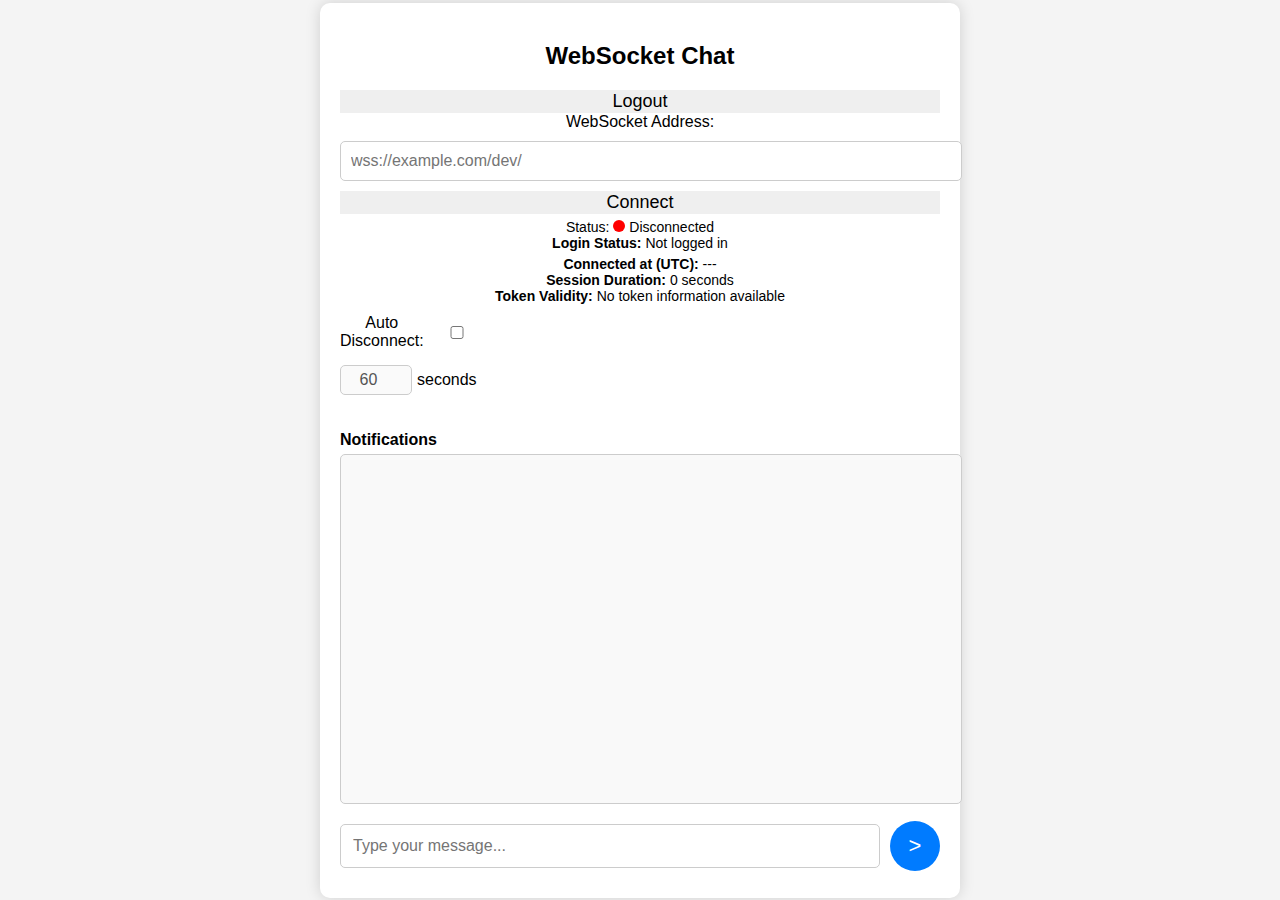
<file: chat.html>
<!DOCTYPE html>
<html lang="en">
  <head>
    <meta charset="UTF-8" />
    <meta name="viewport" content="width=device-width, initial-scale=1.0" />
    <title>WebSocket Chat</title>
    <link rel="stylesheet" href="./styles/chat.css" />
  </head>
  <body>
    <div class="container">
      <h2>WebSocket Chat</h2>
      <button id="logoutBtn">Logout</button>

      <label for="wsUrl">WebSocket Address:</label>
      <input type="text" id="wsUrl" placeholder="wss://example.com/dev/" />

      <button id="connectBtn">Connect</button>

      <div class="status-container">
        <span>Status:</span>
        <span id="statusIcon" class="status disconnected"></span>
        <span id="statusText">Disconnected</span>
        <div id="loginStatus">
          <strong>Login Status:</strong>
          <span id="loginState">Checking...</span>
        </div>
      </div>

      <div class="session-container">
        <strong>Connected at (UTC):</strong> <span id="connectedTime">---</span
        ><br />
        <strong>Session Duration:</strong>
        <span id="sessionDuration">0</span> seconds
        <br />
        <strong>Token Validity:</strong>
        <span id="tokenCountdown">Checking...</span>
      </div>

      <div class="auto-disconnect-container">
        <div class="auto-disconnect-option">
          <label for="autoDisconnectCheck">Auto Disconnect:</label>
          <input type="checkbox" id="autoDisconnectCheck" />
        </div>
        <div class="auto-disconnect-time">
          <input type="number" id="autoDisconnectTime" value="60" disabled />
          <span>seconds</span>
        </div>
      </div>

      <div class="chat-box">
        <h3>Notifications</h3>
        <textarea id="chatLog" readonly></textarea>
      </div>

      <div class="message-box">
        <input
          type="text"
          id="messageInput"
          placeholder="Type your message..."
        />
        <button id="sendBtn">&gt;</button>
      </div>
    </div>

    <script src="./scripts/chat.js"></script>
  </body>
</html>
</file>
<file: styles/chat.css>
/* General Page Styles */
body {
  font-family: Arial, sans-serif;
  display: flex;
  justify-content: center;
  align-items: center;
  height: 100vh;
  margin: 0;
  background-color: #f4f4f4;
}

.container {
  background: white;
  padding: 20px;
  border-radius: 10px;
  box-shadow: 0px 0px 15px rgba(0, 0, 0, 0.15);
  text-align: center;
  width: 95%;
  max-width: 600px;
  height: 95%;
  display: flex;
  flex-direction: column;
}

/* Input Fields */
input {
  width: 100%;
  padding: 10px;
  margin: 10px 0;
  border: 1px solid #ccc;
  border-radius: 5px;
  font-size: 16px;
}

/* Buttons */
button {
  border: none;
  cursor: pointer;
  font-size: 18px;
  transition: background 0.3s;
}

/* Status Section */
.status-container, .session-container {
  margin-top: 5px;
  font-size: 14px;
}

.status {
  width: 12px;
  height: 12px;
  border-radius: 50%;
  display: inline-block;
}

.disconnected {
  background: red;
}

.connected {
  background: green;
}

.connecting {
  background: orange;
}

/* Chat Box */
.chat-box {
  flex: 1;
  width: 100%;
  display: flex;
  flex-direction: column;
  margin-top: 10px;
}

.chat-box h3 {
  margin-bottom: 5px;
  font-size: 16px;
  text-align: left;
}

#chatLog {
  width: 100%;
  flex-grow: 1;
  border: 1px solid #ccc;
  padding: 10px;
  resize: none;
  overflow-y: auto;
  font-size: 14px;
  background: #f9f9f9;
  border-radius: 5px;
}

/* Message Input Section */
.message-box {
  display: flex;
  align-items: center;
  gap: 10px;
  margin-top: 10px;
}

.message-box input {
  flex: 1;
  padding: 12px;
  border: 1px solid #ccc;
  border-radius: 5px;
  font-size: 16px;
}

.message-box button {
  width: 50px;
  height: 50px;
  font-size: 22px;
  background: #007BFF;
  color: white;
  border-radius: 50%;
  display: flex;
  justify-content: center;
  align-items: center;
}

.message-box button:hover {
  background: #0056b3;
}

/* Mobile Optimization */
@media (max-width: 450px) {
  .container {
    width: 95%;
    height: 95%;
    padding: 15px;
  }

  input {
    font-size: 14px;
    padding: 8px;
  }

  #chatLog {
    font-size: 13px;
  }

  .message-box input {
    font-size: 14px;
  }

  .message-box button {
    width: 45px;
    height: 45px;
    font-size: 20px;
  }
}

.auto-disconnect-container {
  display: flex;
  flex-direction: column;
  align-items: flex-start;
  width: 100%;
  margin-top: 10px;
  gap: 5px;
}

.auto-disconnect-option {
  display: flex;
  align-items: center;
  gap: 8px;
}

.auto-disconnect-time {
  display: flex;
  align-items: center;
  gap: 5px;
}

.auto-disconnect-time input {
  width: 60px;
  text-align: center;
  padding: 5px;
  border: 1px solid #ccc;
  border-radius: 5px;
}
</file>
